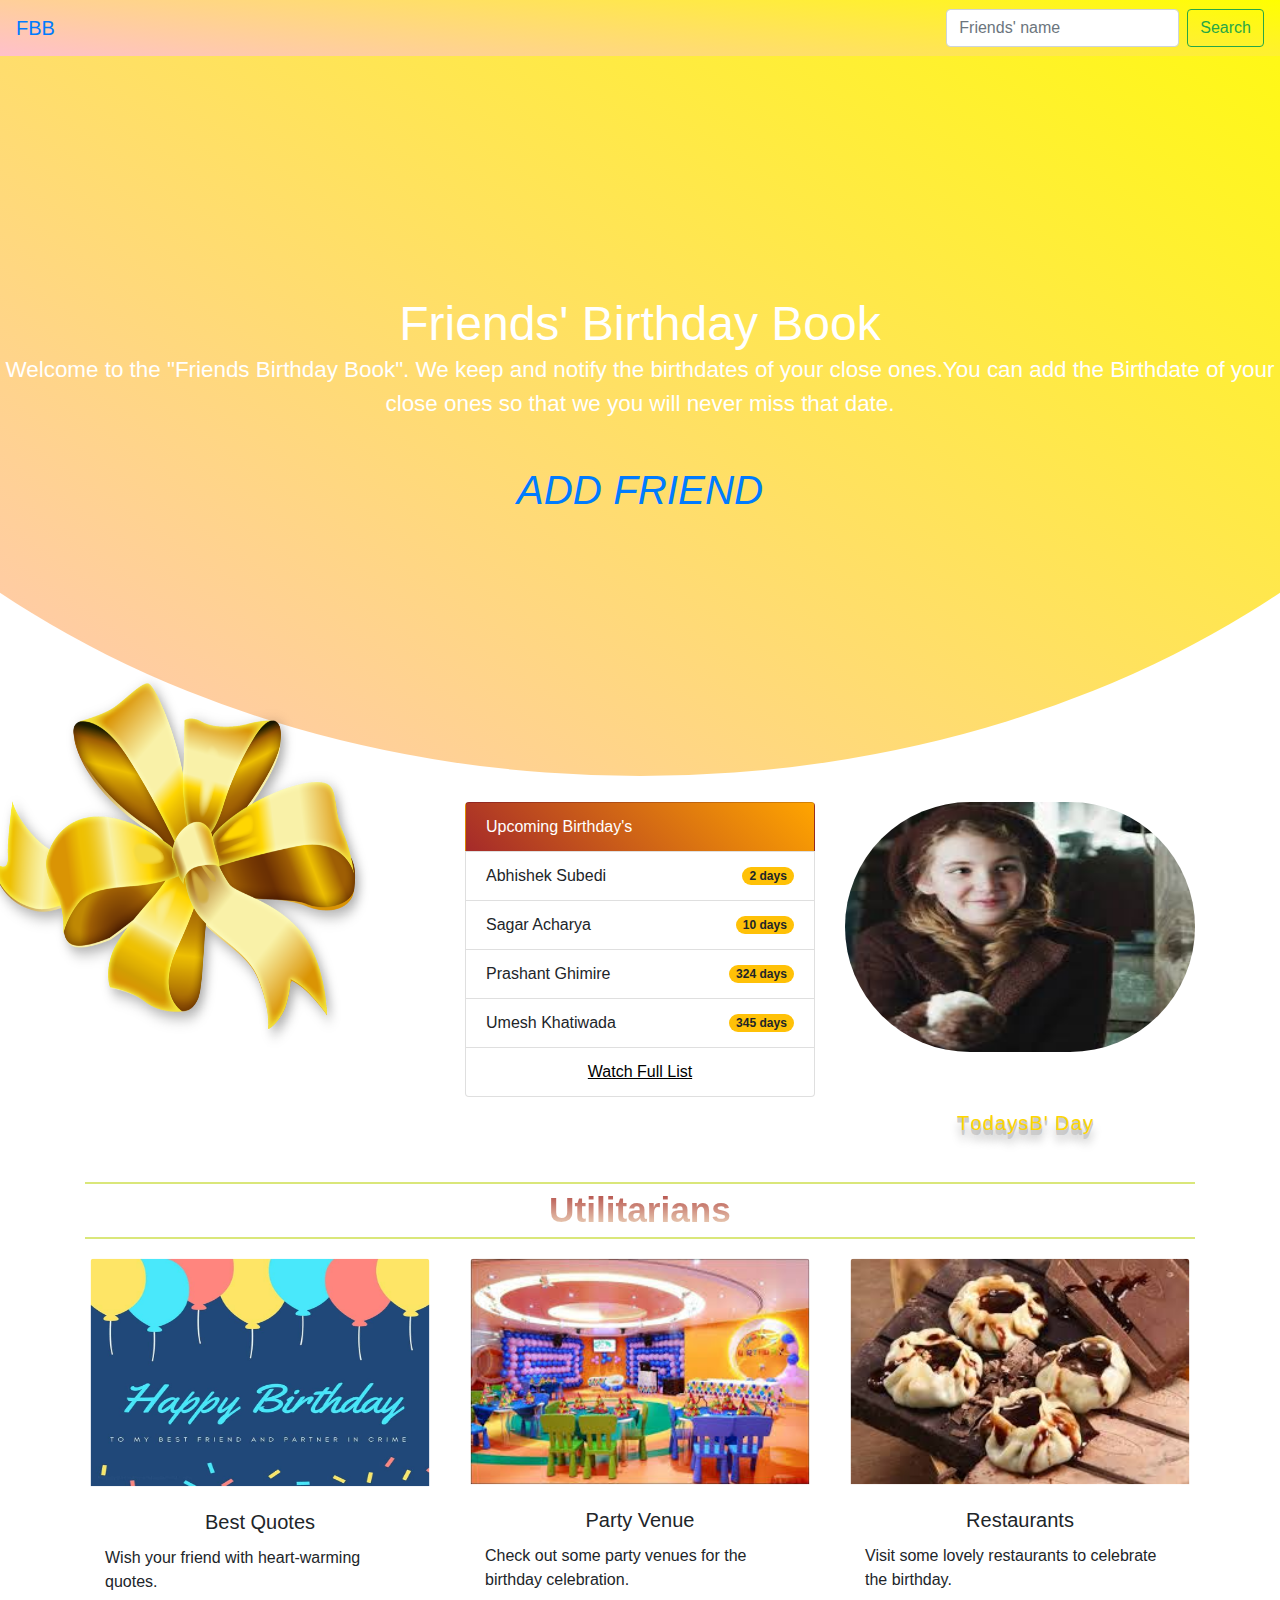
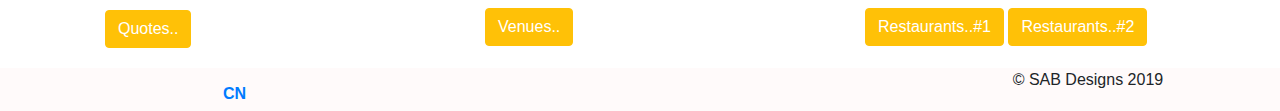
<file: index.html>
<!DOCTYPE html>
<html>
<head>
	<title>Birth Day Of Friends</title>
	<meta charset="utf-8">
	<meta name="viewport" content="width=device-width, initial-scale=1, shrink-to-fit=no">
	<link rel="stylesheet" href="https://stackpath.bootstrapcdn.com/bootstrap/4.3.1/css/bootstrap.min.css" integrity="sha384-ggOyR0iXCbMQv3Xipma34MD+dH/1fQ784/j6cY/iJTQUOhcWr7x9JvoRxT2MZw1T" crossorigin="anonymous">
	<link rel="stylesheet" type="text/css" href="./css/style.css">
	<link rel="stylesheet" href="https://use.fontawesome.com/releases/v5.8.1/css/all.css" integrity="sha384-50oBUHEmvpQ+1lW4y57PTFmhCaXp0ML5d60M1M7uH2+nqUivzIebhndOJK28anvf" crossorigin="anonymous">
</head>



<body>

	<section>
		<nav class="navbar">
		  <a href="index.html" class="navbar-brand">FBB</a>
		  <form class="form-inline">
		    <input class="form-control mr-sm-2" type="search" placeholder="Friends' name" aria-label="Search">
		    <button class="btn btn-outline-success my-2 my-sm-0" type="submit">Search</button>
		  </form>
		</nav>
	</section>
	<section id="design">
		<div class="row">
			<div class="col-md-12">
				<div class="bell">
					<i id="iconbell" onclick="change('iconbell')" class="far fa-bell icon bell1" title="Hit it to be notified of all birthdates"></i>
				</div>
				<div class="contentmy">	
					<h1>Friends' Birthday Book</h1>
					<p>
						Welcome to the "Friends Birthday Book". We keep and notify the birthdates of your close ones.You can add the Birthdate of your close ones so that we you will never miss that date.
					</p>
					<br>
					<p class="circle">
					<a href="#" data-toggle="modal" data-target="#exampleModal">
						<i class="fas fa-user-plus add"></i>
					</a>
					</p>
				</div>	
			</div>
		</div>		
	</section>

	<!-- Modal -->
	<div class="modal fade" id="exampleModal" tabindex="-1" role="dialog" aria-labelledby="exampleModalLabel" aria-hidden="true">
	  <div class="modal-dialog" role="document">
	    <div class="modal-content">
	      <div class="modal-header">
	        <h5 class="modal-title" id="exampleModalLabel">ADD Info of your friend</h5>
	        <button type="button" class="close" data-dismiss="modal" aria-label="Close">
	          <span aria-hidden="true">&times;</span>
	        </button>
	      </div>
	      <div class="modal-body">
	         <form>
	         	Name: &nbsp &nbsp &nbsp <input type="text" name="Name" required="required"><br><br>
	         	Birthdate: &nbsp<input type="date" name="" required="required">
	         </form>
	      </div>
	      <div class="modal-footer">
	        <button type="button" class="btn btn-secondary" data-dismiss="modal">Close</button>
	        <button type="submit" class="btn btn-primary">Save</button>
	      </div>
	    </div>
	  </div>
	</div>
  
 <!-- Ballons and list and wishes -->

 	<section id="wishes">
 		<div class="container">
 			<div class="row">
 				<div class="col-md-4">
 					<div class="ribbon">
 						<img src="./img/r2.png" height="400" width="400">
 					</div>
 				</div>
 				<div class="col-md-4">

 					<ul class="list-group">
 					  <li class="list-group-item d-flex justify-content-between align-items-center activemy">
 					    Upcoming Birthday's <i class="fas fa-birthday-cake"></i>
 					    
 					  </li>
 					  <li class="list-group-item d-flex justify-content-between align-items-center">
 					    Abhishek Subedi
 					    <span class="badge badge-warning badge-pill">2 days</span>
 					  </li>
 					  <li class="list-group-item d-flex justify-content-between align-items-center">
 					    Sagar Acharya
 					    <span class="badge badge-warning badge-pill">10 days</span>
 					  </li>
 					  <li class="list-group-item d-flex justify-content-between align-items-center">
 					    Prashant Ghimire
 					    <span class="badge badge-warning badge-pill"> 324 days</span>
 					  </li>
 					  <li class="list-group-item d-flex justify-content-between align-items-center">
 					    Umesh Khatiwada
 					    <span class="badge badge-warning badge-pill">345 days</span>
 					  </li>
 					  <li class="list-group-item bichma">
 					    <a class="link" href="birthday_list.html">Watch Full List</a>
 					  </li>
 					</ul>
 				</div>
 				<div class="col-md-4">
 					<!--<div class="ajako">
						<h1>
						  <span>T</span>
						  <span>o</span>
						  <span>d</span>
						  <span>a</span>
						  <span>y</span>
						  <span>s</span>
						</br>
						  <span>B</span>
						  <span>'</span>
						  <span>D</span>
						  <span>a</span>
						  <span>y</span>
						</h1>	
						<img src="./img/liesel.jpg" width="90" height="90" class="todaybirth">
					</div> -->
					<div class="card">
					  <img src="./img/liesel.jpg" class="card-img-top pad-2 rounded-pill" height="250" width="100"  alt="...">
					  <div class="card-body">
					    <h1 class="card-title">
						  <span>T</span>
						  <span>o</span>
						  <span>d</span>
						  <span>a</span>
						  <span>y</span>
						  <span>s </span>
						  <span>B</span>
						  <span>'</span>
						  <span>D</span>
						  <span>a</span>
						  <span>y</span>
						</h1>
					  </div>
					</div>
 				</div>
 			</div>
 		</div>
 	</section>

 	<section id="extra">
 		<div class="container">
 			<div class="row">
 				<div class="col-12 cen">
 					<p class="mid-text font-weight-bolder">Utilitarians</p>
 				</div>
 			</div>

 			<div class="row">
 				<div class="col-md-4">
 					<div class="card">
 					 <a href="https://www.shutterfly.com/ideas/happy-birthday-quotes/" target="_blank">
 					  <img src="./img/quotes1.jpg" class="card-img-top card-img-top-scale" height="234.55" alt="...">
 					 </a>
 					  <div class="card-body">
 					    <h5 class="card-title">Best Quotes</h5>
 					    <p class="card-text">Wish your friend with heart-warming quotes.</p>
 					    <a href="https://www.shutterfly.com/ideas/happy-birthday-quotes/" target="_blank" class="btn btn-warning white">Quotes..</a>
 					  </div>
 					</div>
 				</div>
 				<div class="col-md-4">
 					<div class="card">
 					 <a href="https://www.imnepal.com/places-birthday-party-kathmandu-nepal-celebration/" target="_blank">
 					  <img src="./img/pv.jpg" class="card-img-top card-img-top-scale" alt="...">
 					 </a> 
 					  <div class="card-body">
 					    <h5 class="card-title">Party Venue</h5>
 					    <p class="card-text">Check out some party venues for the birthday celebration.</p>
 					    <a href="https://www.imnepal.com/places-birthday-party-kathmandu-nepal-celebration/" target="_blank" class="btn btn-warning white">Venues..</a>
 					  </div>
 					</div>
 				</div>
 				<div class="col-md-4">
 					<div class="card">
 					 <a href="https://www.tripadvisor.com/Restaurants-g293890-zfp16-Kathmandu_Kathmandu_Valley_Bagmati_Zone_Central_Region.html" target="_blank">
 					  <img src="./img/re1.jpg" class="card-img-top card-img-top-scale" alt="...">
 					 </a>
 					  <div class="card-body">
 					    <h5 class="card-title">Restaurants</h5>
 					    <p class="card-text">Visit some lovely restaurants to celebrate the birthday.</p>
 					    <a href="https://www.magicalnepal.com/expat-guide/27-best-restaurants-and-cafe-in-kathmandu/" target="_blank" class="btn btn-warning white">Restaurants..#1</a>
 					    <a href="https://www.tripadvisor.com/Restaurants-g293890-zfp16-Kathmandu_Kathmandu_Valley_Bagmati_Zone_Central_Region.html" target="_blank" class="btn btn-warning white">Restaurants..#2</a>
 					  </div>
 					</div>
 				</div>
 			</div>
 		</div>

 	</section>

 	<footer>
 		<div class="container-fluid">
 			<div class="row snow">
 				<div class="col-md-4 first"><a href="https://www.facebook.com/College-Note-2230803183874835/"><i class="fab fa-facebook-f"></i></a>
 									  <a class="cn" href="https://collegenote.pythonanywhere.com/">CN</a></div>
 				<div class="col-md-4"></div>
 				<div class="col-md-4 lasty">&copy SAB Designs 2019</div>
 			</div>
 		</div>
 	</footer>

<script type="text/javascript" src="./js/main.js"></script>
<script src="https://ajax.googleapis.com/ajax/libs/jquery/3.3.1/jquery.min.js"></script>
<script src="https://maxcdn.bootstrapcdn.com/bootstrap/3.4.0/js/bootstrap.min.js"></script>
<script src="https://code.jquery.com/jquery-3.3.1.slim.min.js" integrity="sha384-q8i/X+965DzO0rT7abK41JStQIAqVgRVzpbzo5smXKp4YfRvH+8abtTE1Pi6jizo" crossorigin="anonymous"></script>
<script src="https://cdnjs.cloudflare.com/ajax/libs/popper.js/1.14.7/umd/popper.min.js" integrity="sha384-UO2eT0CpHqdSJQ6hJty5KVphtPhzWj9WO1clHTMGa3JDZwrnQq4sF86dIHNDz0W1" crossorigin="anonymous"></script>
<script src="https://stackpath.bootstrapcdn.com/bootstrap/4.3.1/js/bootstrap.min.js" integrity="sha384-JjSmVgyd0p3pXB1rRibZUAYoIIy6OrQ6VrjIEaFf/nJGzIxFDsf4x0xIM+B07jRM" crossorigin="anonymous"></script>
</body>
</html>
</file>
<file: css/style.css>
@import url("https://fonts.googleapis.com/css?family=Luckiest+Guy");

*{
	margin: 0;
	padding: 0;
}

html,body{
	scroll-behavior: smooth;
}

nav{
	position: relative;
	top: 0;
	left: 0;
	background:linear-gradient(8deg,pink,yellow);
}

section#design{
	position: relative;
	display: flex;
	align-items: center;
	justify-content: center;
	width: 100%;
	height: 80vh;
	overflow:hidden;
}

section#design:before{
	content: '';
	position: absolute;
	top: 0;
	left: 0;
	width: 100%;
	height:100%;
	background: linear-gradient(45deg,pink,yellow);
	border-radius: 0 0 50% 50%/0 0 100% 100%;
	transform: scaleX(1.5);
}

@media screen and (max-width: 500px)
{

	section#design:before{
	content: '';
	position: absolute;
	top: 0;
	left: 0;
	width: 100%;
	height:100%;
	background: linear-gradient(45deg,pink,yellow);
	border-radius: 0 0 35% 35%;
	transform: scaleX(1);
	}

}


section#design .contentmy{
	position: relative;
	margin: 0 auto;
	text-align:center;
	z-index: 1;

}

section#design .contentmy h1{
	margin: 0;
	padding: 0;
	color: #fff;
	font-size: 3em;
}
section#design .contentmy p{
	color: #fff;
	font-size: 1.4em;
}

i.add:after{
	content: '  ADD FRIEND';
	position:relative;
}

section#wishes{
	padding-top: 2%;
}

i.fa-birthday-cake{
	padding-left: 4.567890%;
}

li.activemy{
	background: linear-gradient(45deg,brown,orange);
	color: white;
}

div.ribbon{
	justify-content: center;
	align-items: center;
	margin-left: -30.5%;
	margin-top: -40.34567890%;
}

@media screen and (max-width: 650px){
	div.ribbon{
	justify-content: center;
	align-items: center;
	margin-left: -24.56%;
	margin-top: -40.34567890%;
	}	
}

@media screen and (max-width: 400px){
	div.ribbon{
	justify-content: center;
	align-items: center;
	margin-left: -24.56%;
	margin-top: -25.34567890%;
	}	
}

time{
	margin-left: 5vw;
}


a.link{
	text-decoration: underline;
	cursor: pointer;
	color: black !important;
	text-align: center;
}

a.link:hover{
	font-style: italic;
	color: blue;
	font-weight: 800;
}

.bichma{
	align-items: center; 
	text-align: center;
}

.todaybirth{
	border-radius: 50%;
}

 

::selection {
  background: transparent;
}
/* JUMP */

h1 span {
  position: relative;
  top: 20px;
  letter-spacing: -10px;
  display: inline-block;
  -webkit-animation: bounce 0.3s ease infinite alternate;
  font-size: 20px;
  color: gold;
  text-shadow: 0 1px 0 #ccc, 0 2px 0 #ccc, 0 3px 0 #ccc, 0 4px 0 #ccc,
    0 5px 0 #ccc, 0 6px 0 transparent, 0 7px 0 transparent, 0 8px 0 transparent,
    0 9px 0 transparent, 0 10px 10px rgba(0, 0, 0, 0.4);
}

h1 span:nth-child(2) {
  -webkit-animation-delay: 0.1s;
}

h1 span:nth-child(3) {
  -webkit-animation-delay: 0.2s;
}

h1 span:nth-child(4) {
  -webkit-animation-delay: 0.3s;
}

h1 span:nth-child(5) {
  -webkit-animation-delay: 0.4s;
}

h1 span:nth-child(6) {
  -webkit-animation-delay: 0.5s;
}

h1 span:nth-child(7) {
  -webkit-animation-delay: 0.6s;
}

h1 span:nth-child(8) {
  -webkit-animation-delay: 0.2s;
}

h1 span:nth-child(9) {
  -webkit-animation-delay: 0.3s;
}

h1 span:nth-child(10) {
  -webkit-animation-delay: 0.4s;
}

h1 span:nth-child(11) {
  -webkit-animation-delay: 0.5s;
}

h1 span:nth-child(12) {
  -webkit-animation-delay: 0.6s;
}

h1 span:nth-child(13) {
  -webkit-animation-delay: 0.7s;
}

h1 span:nth-child(14) {
  -webkit-animation-delay: 0.8s;
}

/* ANIMATION */
@-webkit-keyframes bounce {
  100% {
    top: 0px;
    text-shadow: 0 1px 0 #ccc, 0 2px 0 #ccc, 0 1px 0 #ccc, 0 2px 0 #ccc,
      0 1px 0 #ccc, 0 1px 0 #ccc, 0 2px 0 #ccc, 0 1px 0 #ccc, 0 2px 0 #ccc,
      0 50px 25px rgba(0, 0, 0, 0.2);
  }
}

.card-title{
	text-align: center;
}

.card{
	border:none;
}

section#extra{
	padding-top: 2.4%;
}

.cen{
	text-align: center;
}

.mid-text{
	background: -webkit-linear-gradient(brown,lightyellow);
	-webkit-background-clip: text;
	-webkit-text-fill-color: transparent;
	font-size: 220%;
	border-top: 2px solid #DAE77A;
	border-bottom:2px solid #DAE77A;
}

.white{
	color: white;
}

img.card-img-top-scale{
	transform: scale(0.96789);
}

img.card-img-top-scale:hover{
	transform: scale(1);
	transition: 1s ease-out;
	opacity: 0.56;
}

.snow{
	background-color: snow;
	}

.cn{
	font-weight: bolder;
	padding: 2%;
}

a.cn:hover{
	text-decoration: none;
}

.first{
	text-align: center;
	padding-left: 4.5%;
}

.lasty{
	padding-left: 4.5%;
	text-align: center;
}

/*Name-list page */

section#name-list{
	background:linear-gradient(45deg,pink,yellow);
	min-height: 100vh;
	background-opacity: 0.5;

}

h1.shine{
	 background: -webkit-linear-gradient(brown,gold);
	 opacity: 2;
	-webkit-background-clip: text;
	-webkit-text-fill-color: transparent;
	-webkit-filter: grayscale(100%); /* Safari 6.0 - 9.0 */
	 filter: grayscale(10%);
}

.no-gutters{
	 background: -webkit-linear-gradient(pink,yellow);
	background-blend-mode: lighten;
	}

.even{
	border-top-left-radius: 50%;
}

.odd{
	border-top-right-radius: 50%;
}

.list-width{
	max-width: 70%;
}

i{
	font-size: 180%;
}
i:hover{
	cursor: pointer;
}

.bell{
	text-align: center;
	font-size: 154%;
}

.bell1{
	transform: rotate(45deg);
	color: #CD5C5C;
}

.bell2{
	color: lightgreen;
}

@media screen and (max-width: 750px){
	.bell{
	margin-top: 18.56%;
	text-align: center;
	font-size: 154%;
}

.bell1{
	margin-top: 2%;
	transform: rotate(45deg);
	color: #CD5C5C;
}

.bell2{
	margin-top: 2%;
	color: lightgreen;
}
}

@media screen and (max-width: 767px){
.pad-2{
	padding-top: 2%;
	}
}

ul.info li{
	list-style: none;
	font-weight: bold;
	color: brown;
	padding-left: 4%;
}

@media screen and (min-width: 767px){
.name{
	font-weight: bolder;
	font-style: italic;
	color: gray;
	text-shadow: 0px 0px 2px;
	text-align: left;
	padding-left: 4%;
	}
}

@media screen and (max-width: 767px){
.name{
	font-weight: bolder;
	font-style: italic;
	color: gray;
	text-shadow: 0px 0px 2px;
	text-align: center;
	}
}

@media screen and (min-width: 767px){
.info-even{
	text-align: center;		
	}
}

@media screen and (min-width: 767px){
	.even-image,.odd-image{
		display: none;
	}
}

@media screen and (max-width: 767px){
	.even-down,.odd-image{
		display: none;
	}
}

.cen{
	text-align: center;
}

.name-even{
	text-align: center;
	font-weight: bolder;
	font-style: italic;
	color: gray;
	text-shadow: 0px 0px 2px;
}

.card-image{
	margin-top: 2rem;
}

@media screen and (max-width: 1800px){
	.card-img{
		margin-top: 2rem !important;
	}
}

@media screen and (max-width: 1200px){
	.card-img{
		margin-top: 3.4rem !important;
	}
}

@media screen and (max-width: 992px){
	.card-img{
		margin-top: 4.89em !important;
	}
}

@media screen and (max-width: 767px){
	.card-img{
		margin-top: 1em !important;
	}
}
</file>
